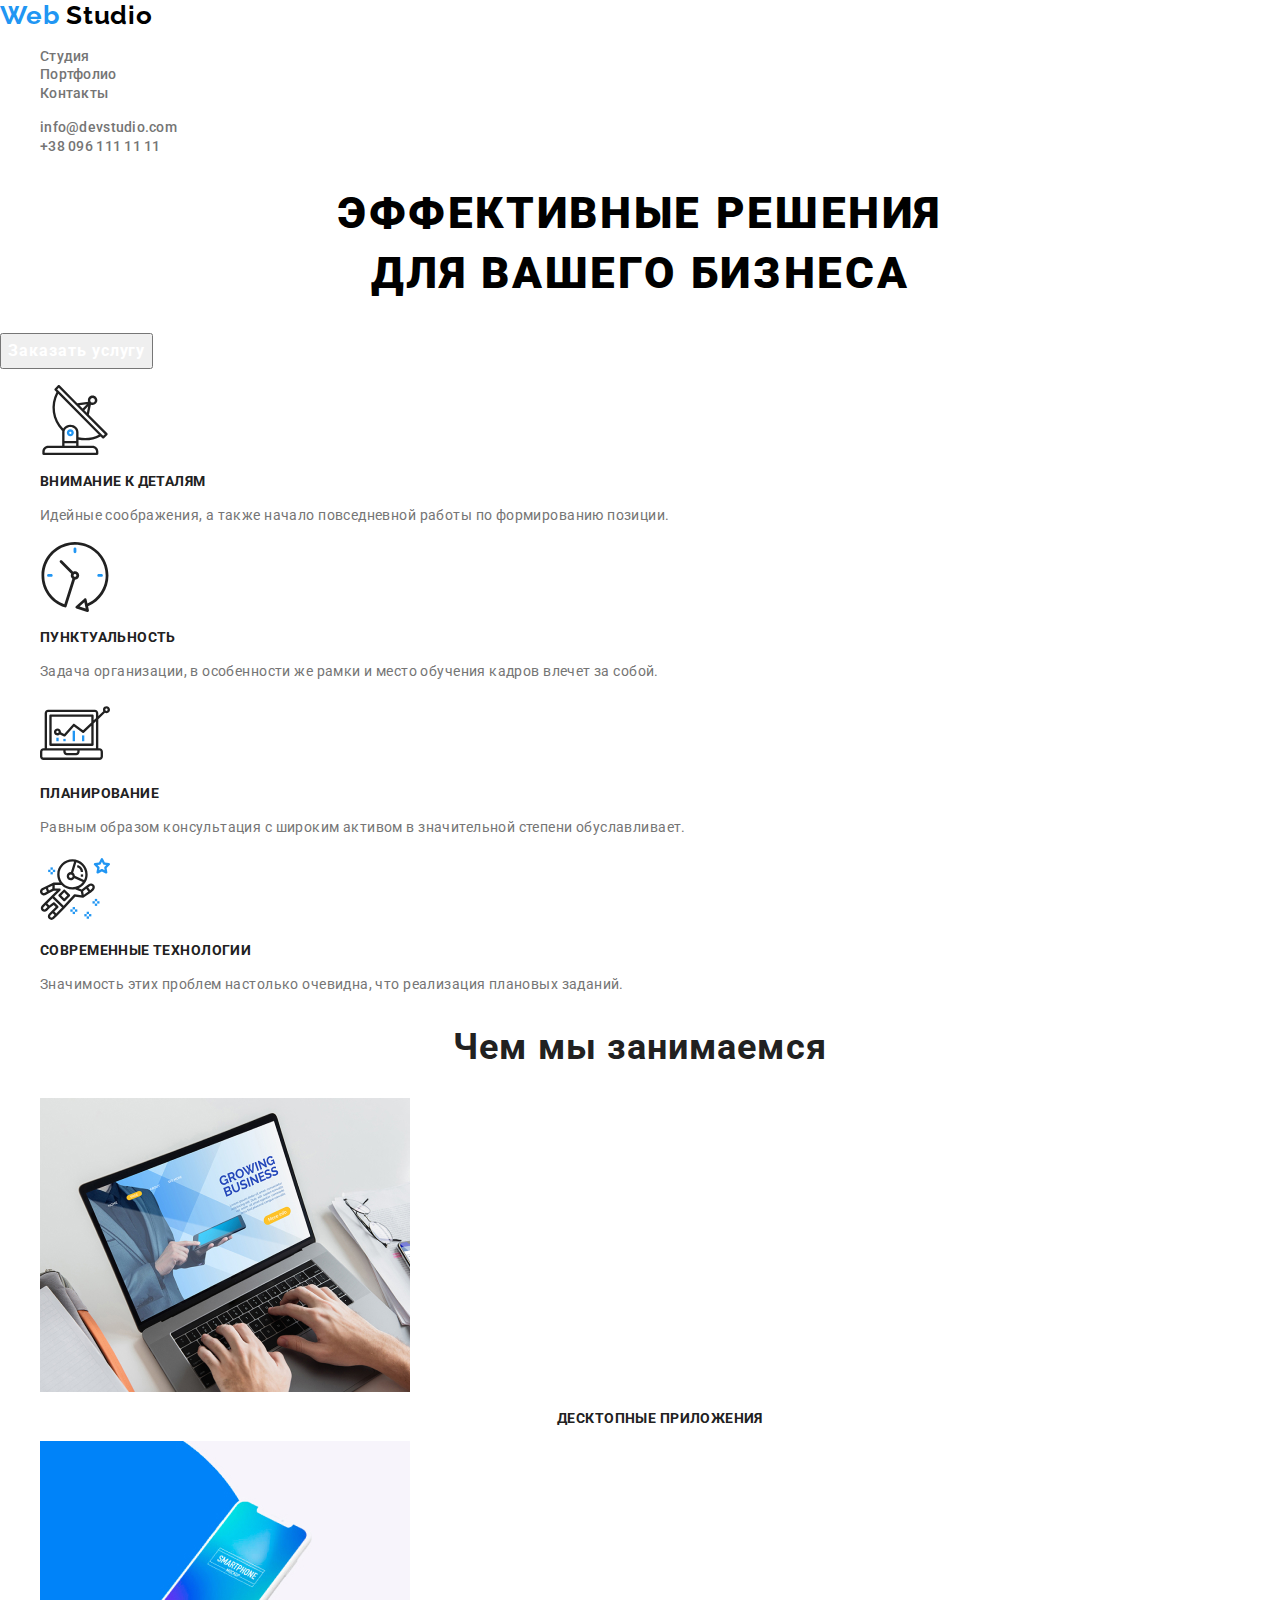
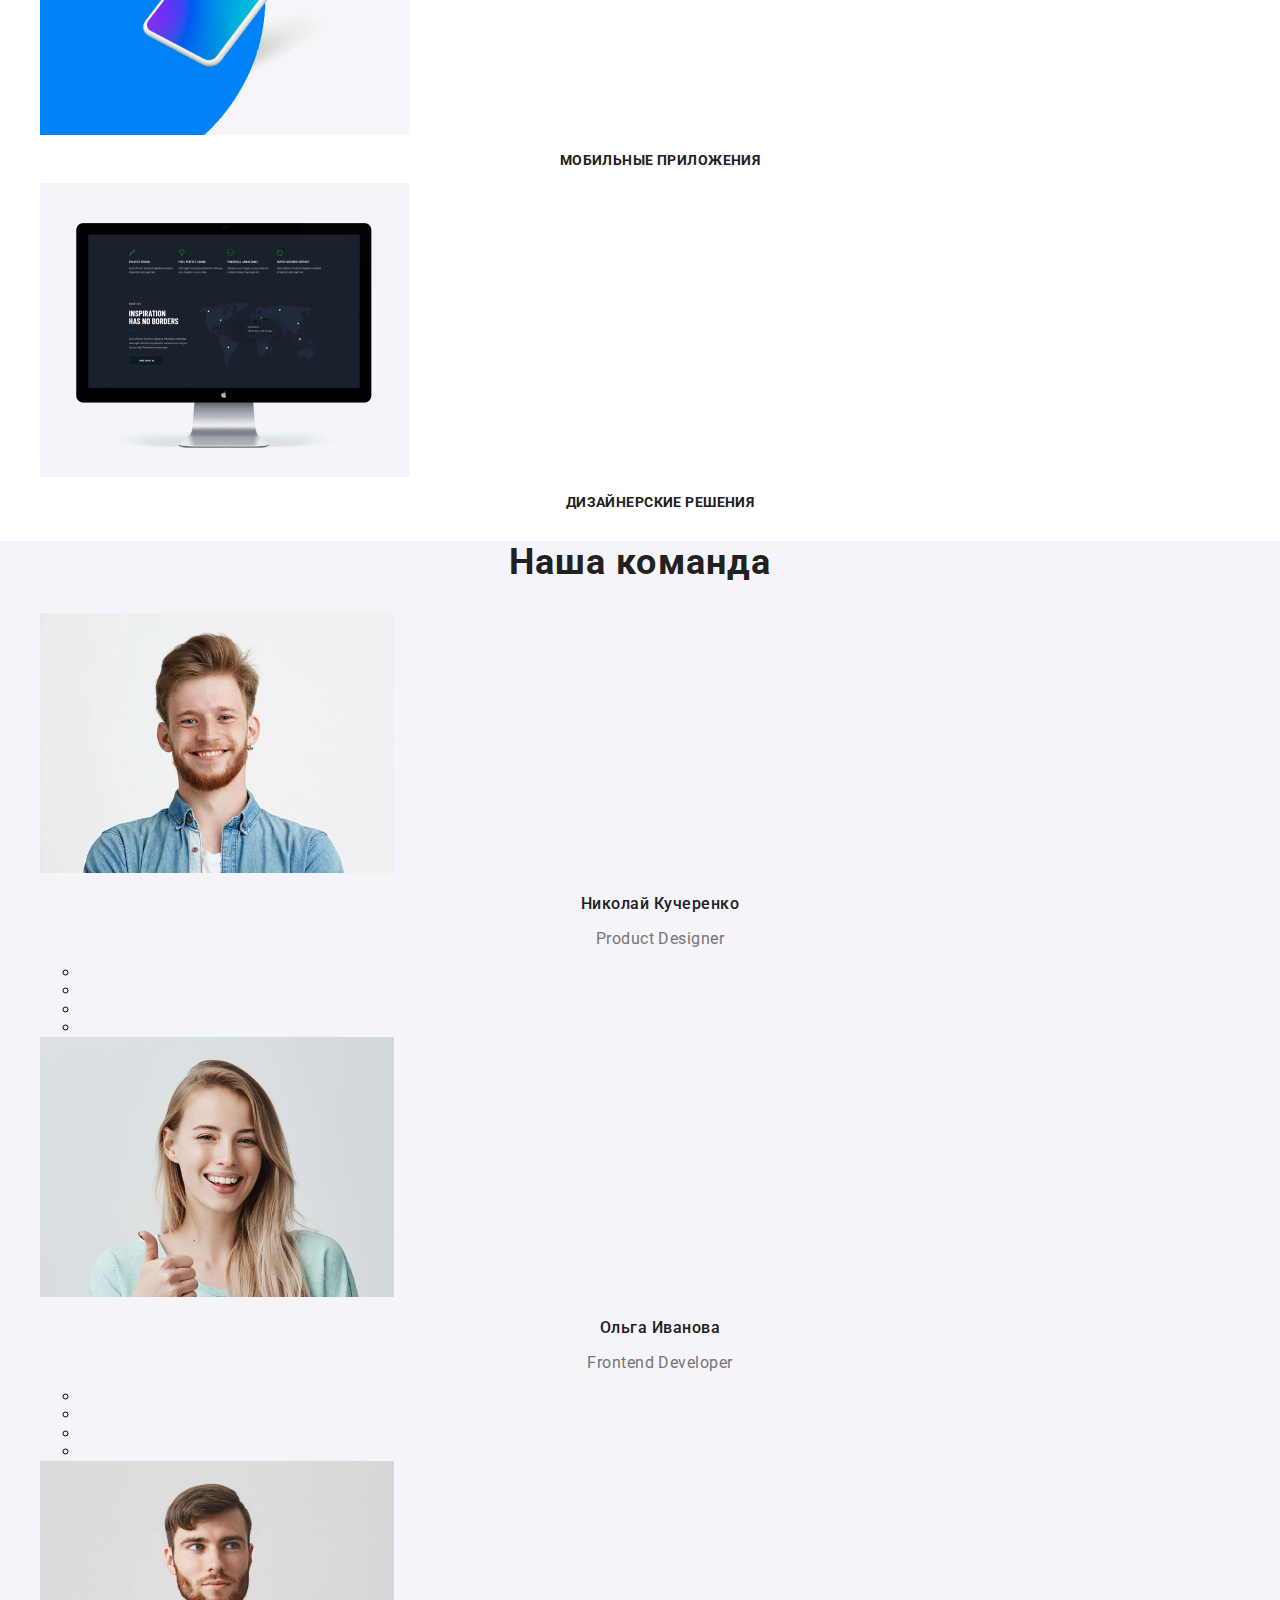
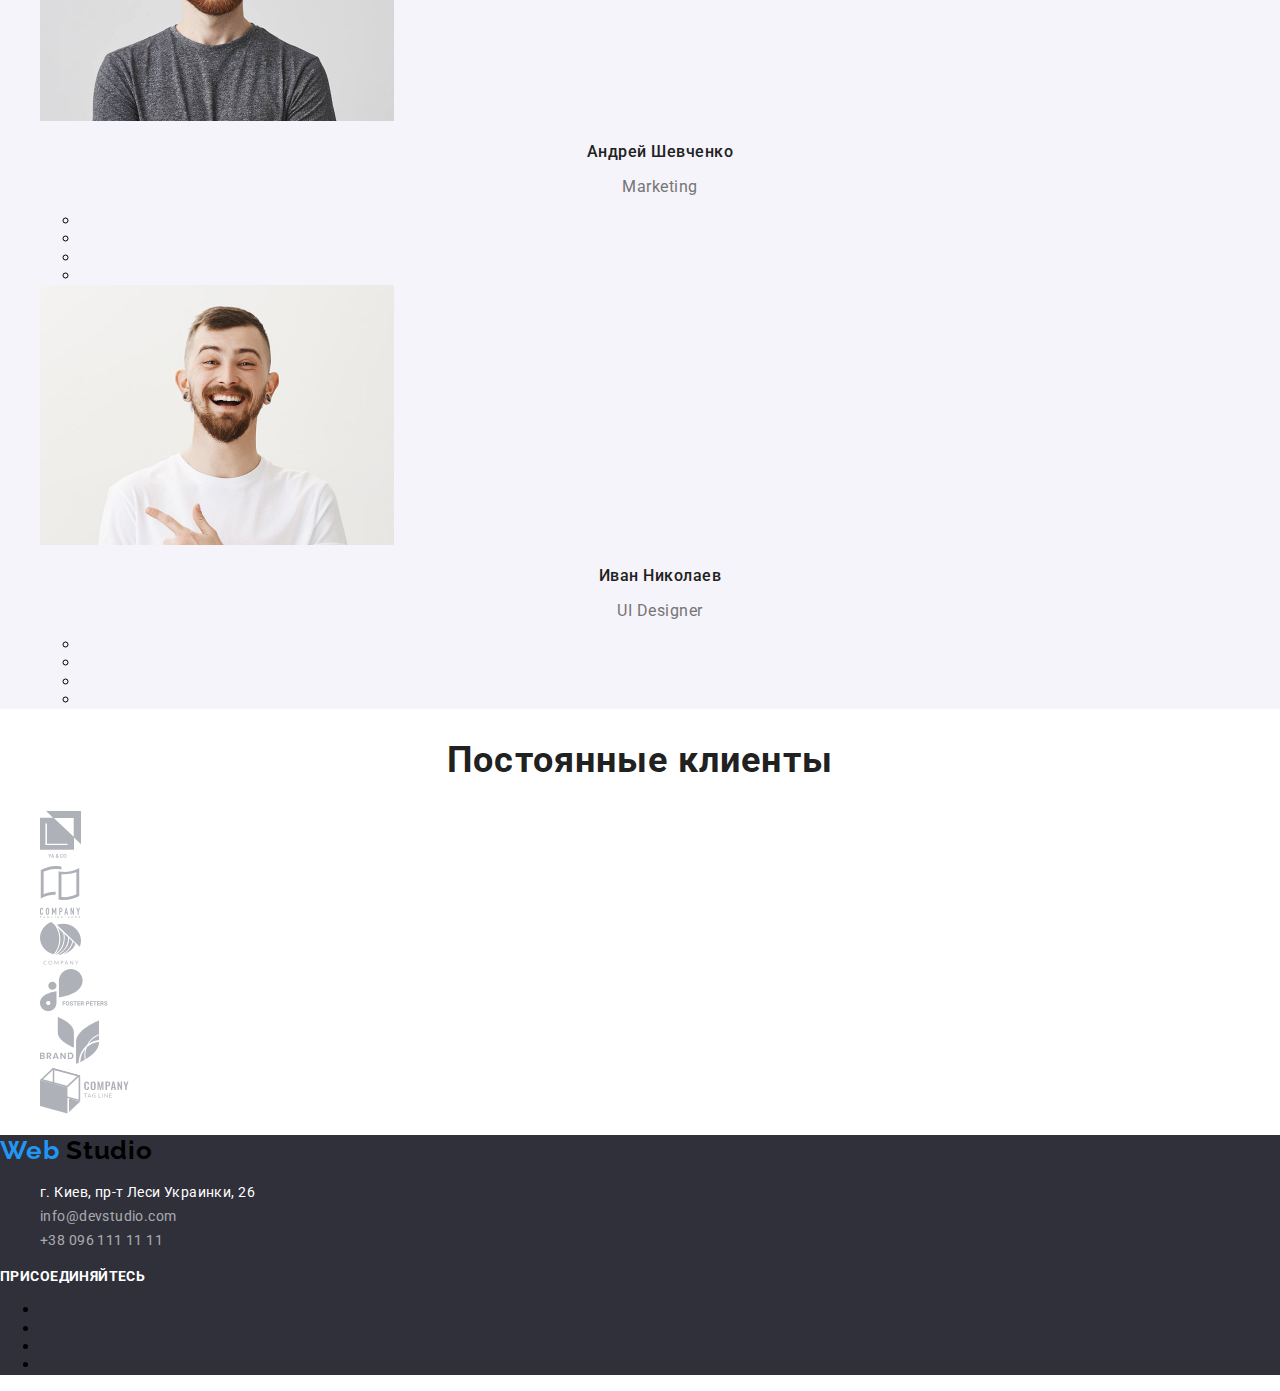
<file: index.html>
<!DOCTYPE html>
<html lang="ru">
  <head>
    <meta charset="UTF-8" />
    <meta name="viewport" content="width=device-width, initial-scale=1.0" />
    <title>Web Studio</title>
    <link
      href="https://fonts.googleapis.com/css2?family=Raleway:wght@700&family=Roboto:wght@400;500;700;900&display=swap"
      rel="stylesheet"
    />

    <link rel="stylesheet" href="./CSS/normalize.css" />
    <link rel="stylesheet" href="./CSS/styles.css" />
  </head>
  <body>
    <!-- Шапка сайта -->
    <header class="header">
      <nav class="navigation">
        <a class="logo link" lang="en" href="./index.html"
          ><span class="logo-element">Web</span> Studio</a
        >
        <ul class="navigation-list list">
          <li class="navigation-list-item">
            <a class="navigation-list-link link" href="./index.html">Студия</a>
          </li>
          <li class="navigation-list-item">
            <a class="navigation-list-link link" href="./portfolio.html"
              >Портфолио</a
            >
          </li>
          <li class="navigation-list-item">
            <a class="navigation-list-link link" href="">Контакты</a>
          </li>
        </ul>
      </nav>
      <address class="address">
        <ul class="address-list list">
          <li class="address-list-item">
            <a
              class="address-list-item-link link"
              href="mailto:info@devstudio.com"
              >info@devstudio.com</a
            >
          </li>
          <li class="address-list-item">
            <a class="address-list-item-link link" href="tel:+380961111111"
              >+38 096 111 11 11</a
            >
          </li>
        </ul>
      </address>
    </header>
    <main>
      <!-- Герой -->
      <section class="hero">
        <h1 class="hero-title">
          Эффективные решения<br />
          для вашего бизнеса
        </h1>
        <button type="button" class="hero-button">Заказать услугу</button>
      </section>
      <!-- Почему мы -->
      <section class="why-are-we">
        <h2 hidden>Почему мы</h2>
        <ul class="why-are-we-list list">
          <li class="why-are-we-list-item">
            <img
              src="./images/about-us/attention.svg"
              alt="Внимание к деталям"
              width="70"
              height="70"
            />
            <h3 class="subtitle">Внимание к деталям</h3>
            <p class="why-are-we-feature">
              Идейные соображения, а также начало повседневной работы по
              формированию позиции.
            </p>
          </li>

          <li class="why-are-we-list-item">
            <img
              src="./images/about-us/punctuality.svg"
              alt="Пунктуальность"
              width="70"
              height="70"
            />
            <h3 class="subtitle">Пунктуальность</h3>
            <p class="why-are-we-feature">
              Задача организации, в особенности же рамки и место обучения кадров
              влечет за собой.
            </p>
          </li>
          <li class="why-are-we-list-item">
            <img
              src="./images/about-us/planning.svg"
              alt="Планирование"
              width="70"
              height="70"
            />
            <h3 class="subtitle">Планирование</h3>
            <p class="why-are-we-feature">
              Равным образом консультация с широким активом в значительной
              степени обуславливает.
            </p>
          </li>
          <li class="why-are-we-list-item">
            <img
              src="./images/about-us/technologies.svg"
              alt="Современные технологии"
              width="70"
              height="70"
            />
            <h3 class="subtitle">Современные технологии</h3>
            <p class="why-are-we-feature">
              Значимость этих проблем настолько очевидна, что реализация
              плановых заданий.
            </p>
          </li>
        </ul>
      </section>
      <!-- Чем мы занимаемся -->
      <section class="what-we-do">
        <h2 class="title">Чем мы занимаемся</h2>
        <ul class="what-we-do-list list">
          <li class="what-we-do-list-item">
            <img
              src="./images/what-we-do/desktop-apps.jpg"
              alt="человек работает за ноутбуком"
              width="370"
              height="294"
            />
            <p class="what-we-do-subtitle subtitle">Десктопные приложения</p>
          </li>
          <li class="what-we-do-list-item">
            <img
              src="./images/what-we-do/mobile-apps.jpg"
              alt="смартфон"
              width="370"
              height="294"
            />
            <p class="what-we-do-subtitle subtitle">Мобильные приложения</p>
          </li>
          <li class="what-we-do-list-item">
            <img
              src="./images/what-we-do/design-solutions.jpg"
              alt="монитор компьютера"
              width="370"
              height="294"
            />
            <p class="what-we-do-subtitle subtitle">Дизайнерские решения</p>
          </li>
        </ul>
      </section>
      <!-- Наша команда -->
      <section class="team">
        <h2 class="title">Наша команда</h2>
        <ul class="team-list list">
          <li class="team-list-item">
            <img
              src="./images/team/team-card-01.jpg"
              alt="продукт дизайнер"
              width="354"
              height="260"
            />
            <h3 class="team-list-item-name">Николай Кучеренко</h3>
            <p class="team-list-item-position" lang="en">Product Designer</p>
            <ul>
              <li><a href="" aria-label="иконка инстаграма"></a></li>
              <li><a href="" aria-label="иконка твиттера"></a></li>
              <li><a href="" aria-label="иконка фейсбука"></a></li>
              <li><a href="" aria-label="иконка линкедина"></a></li>
            </ul>
          </li>
          <li class="team-list-item">
            <img
              src="./images/team/team-card-02.jpg"
              alt="фронтэнд разработчик"
              width="354"
              height="260"
            />
            <h3 class="team-list-item-name">Ольга Иванова</h3>
            <p class="team-list-item-position" lang="en">Frontend Developer</p>
            <ul>
              <li><a href="" aria-label="иконка инстаграма"></a></li>
              <li><a href="" aria-label="иконка твиттера"></a></li>
              <li><a href="" aria-label="иконка фейсбука"></a></li>
              <li><a href="" aria-label="иконка линкедина"></a></li>
            </ul>
          </li>
          <li class="team-list-item">
            <img
              src="./images/team/team-card-03.jpg"
              alt="маркетолог"
              width="354"
              height="260"
            />
            <h3 class="team-list-item-name">Андрей Шевченко</h3>
            <p class="team-list-item-position" lang="en">Marketing</p>
            <ul>
              <li><a href="" aria-label="иконка инстаграма"></a></li>
              <li><a href="" aria-label="иконка твиттера"></a></li>
              <li><a href="" aria-label="иконка фейсбука"></a></li>
              <li><a href="" aria-label="иконка линкедина"></a></li>
            </ul>
          </li>
          <li class="team-list-item">
            <img
              src="./images/team/team-card-04.jpg"
              alt="дизайнер"
              width="354"
              height="260"
            />
            <h3 class="team-list-item-name">Иван Николаев</h3>
            <p class="team-list-item-position" lang="en">UI Designer</p>
            <ul>
              <li><a href="" aria-label="иконка инстаграма"></a></li>
              <li><a href="" aria-label="иконка твиттера"></a></li>
              <li><a href="" aria-label="иконка фейсбука"></a></li>
              <li><a href="" aria-label="иконка линкедина"></a></li>
            </ul>
          </li>
        </ul>
      </section>
      <!-- Постоянные клиенты -->
      <section class="clients">
        <h2 class="title">Постоянные клиенты</h2>
        <ul class="clients-list list">
          <li class="clients-list-item">
            <a href=""
              ><img
                src="./images/clients/client1.svg"
                alt="логотип компании-клиента"
            /></a>
          </li>
          <li>
            <a href=""
              ><img
                src="./images/clients/client2.svg"
                alt="логотип компании-клиента"
            /></a>
          </li>
          <li class="clients-list-item">
            <a href=""
              ><img
                src="./images/clients/client3.svg"
                alt="логотип компании-клиента"
            /></a>
          </li>
          <li class="clients-list-item">
            <a href=""
              ><img
                src="./images/clients/client4.svg"
                alt="логотип компании-клиента"
            /></a>
          </li>
          <li class="clients-list-item">
            <a href=""
              ><img
                src="./images/clients/client5.svg"
                alt="логотип компании-клиента"
            /></a>
          </li>
          <li class="clients-list-item">
            <a href=""
              ><img
                src="./images/clients/client6.svg"
                alt="логотип компании-клиента"
            /></a>
          </li>
        </ul>
      </section>
    </main>
    <!-- Подвал сайта -->
    <footer class="footer">
      <a class="logo link" lang="en" href="./index.html"
        ><span class="logo-element">Web</span> Studio</a
      >

      <ul class="contact-list list">
        <li class="contact-list-item">
          <address class="address">
            <a
              class="footer-location link"
              href="https://goo.gl/maps/hnpBy58XnBWerGB26"
              target="_blank"
              >г. Киев, пр-т Леси Украинки, 26</a
            >
          </address>
        </li>
        <li class="contact-list-item">
          <address class="address">
            <a class="footer-mail link" href="mailto:info@devstudio.com"
              >info@devstudio.com</a
            >
          </address>
        </li>
        <li class="contact-list-item">
          <address class="address">
            <a class="footer-tel link" href="tel:+380961111111"
              >+38 096 111 11 11</a
            >
          </address>
        </li>
      </ul>

      <p class="join-us">присоединяйтесь</p>
      <ul>
        <li><a href="" aria-label="иконка инстаграма"></a></li>
        <li><a href="" aria-label="иконка твиттера"></a></li>
        <li><a href="" aria-label="иконка фейсбука"></a></li>
        <li><a href="" aria-label="иконка линкедина"></a></li>
      </ul>
    </footer>
  </body>
</html>
</file>
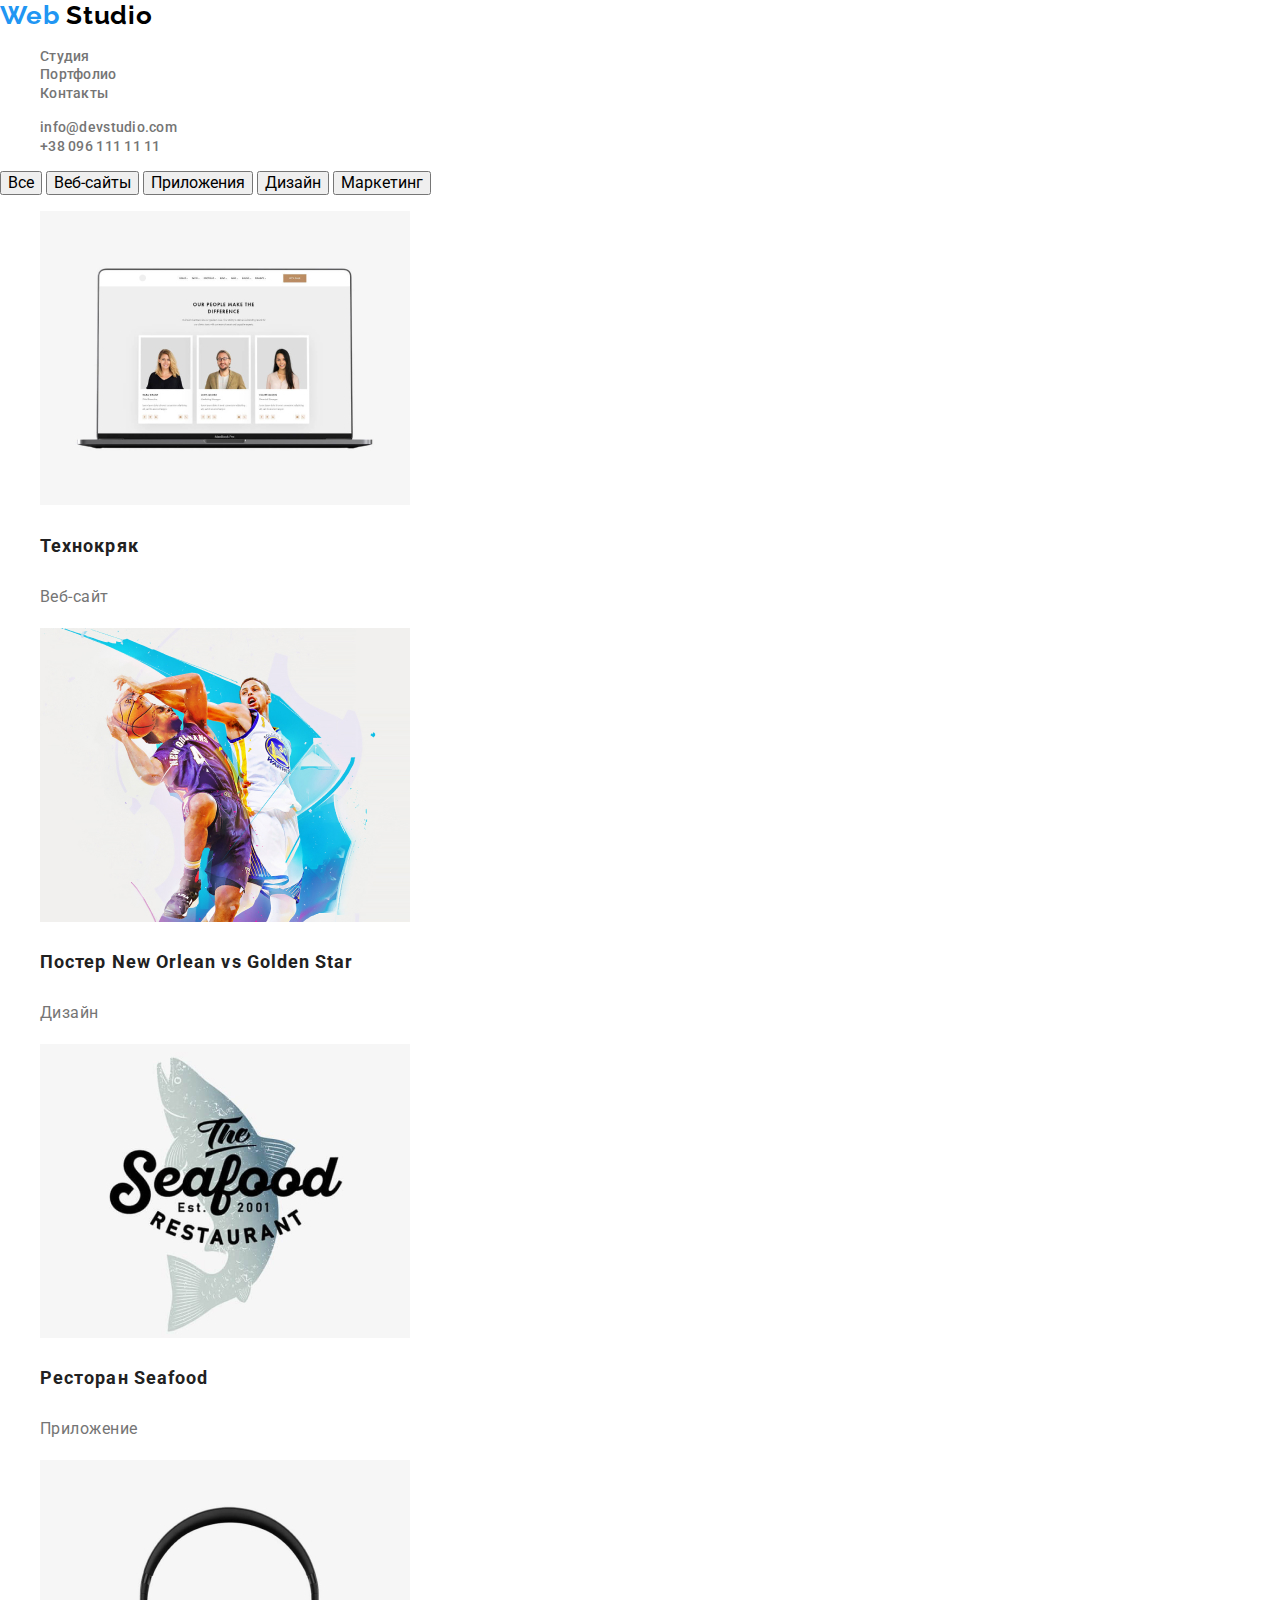
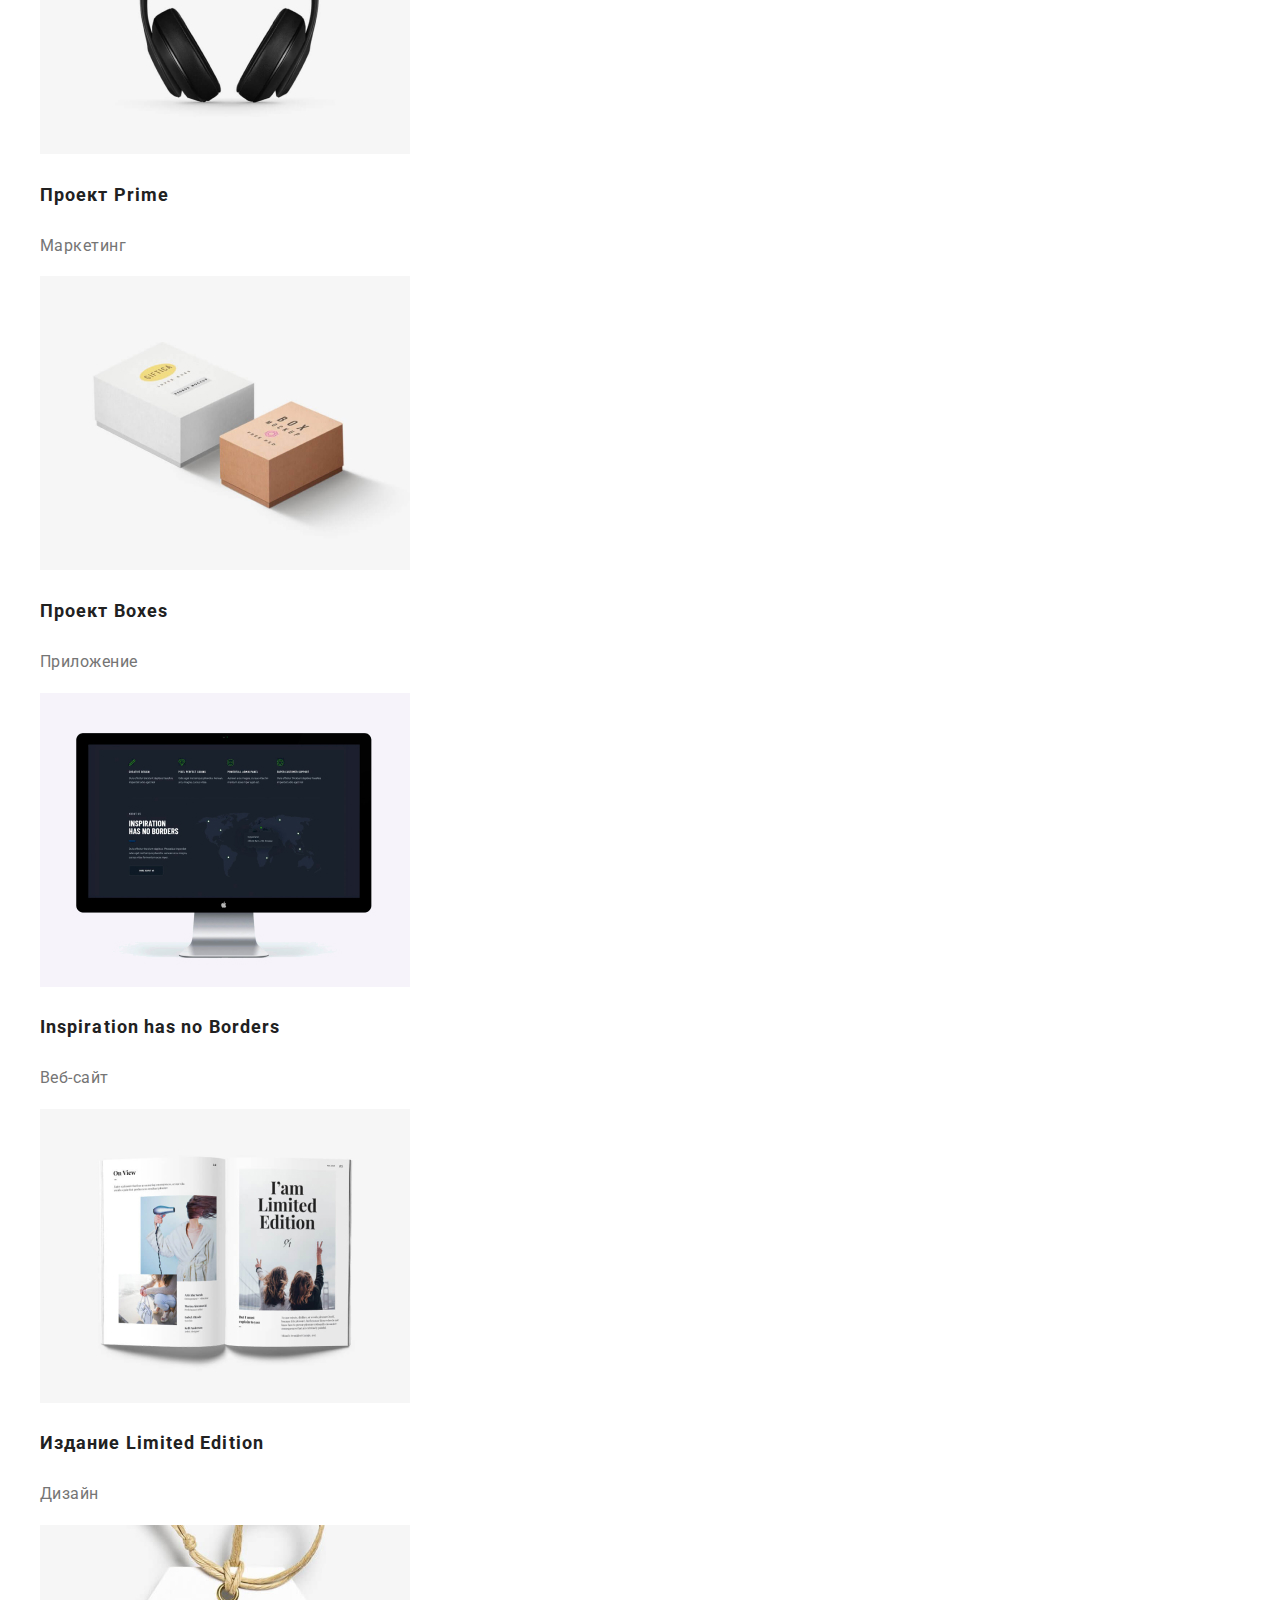
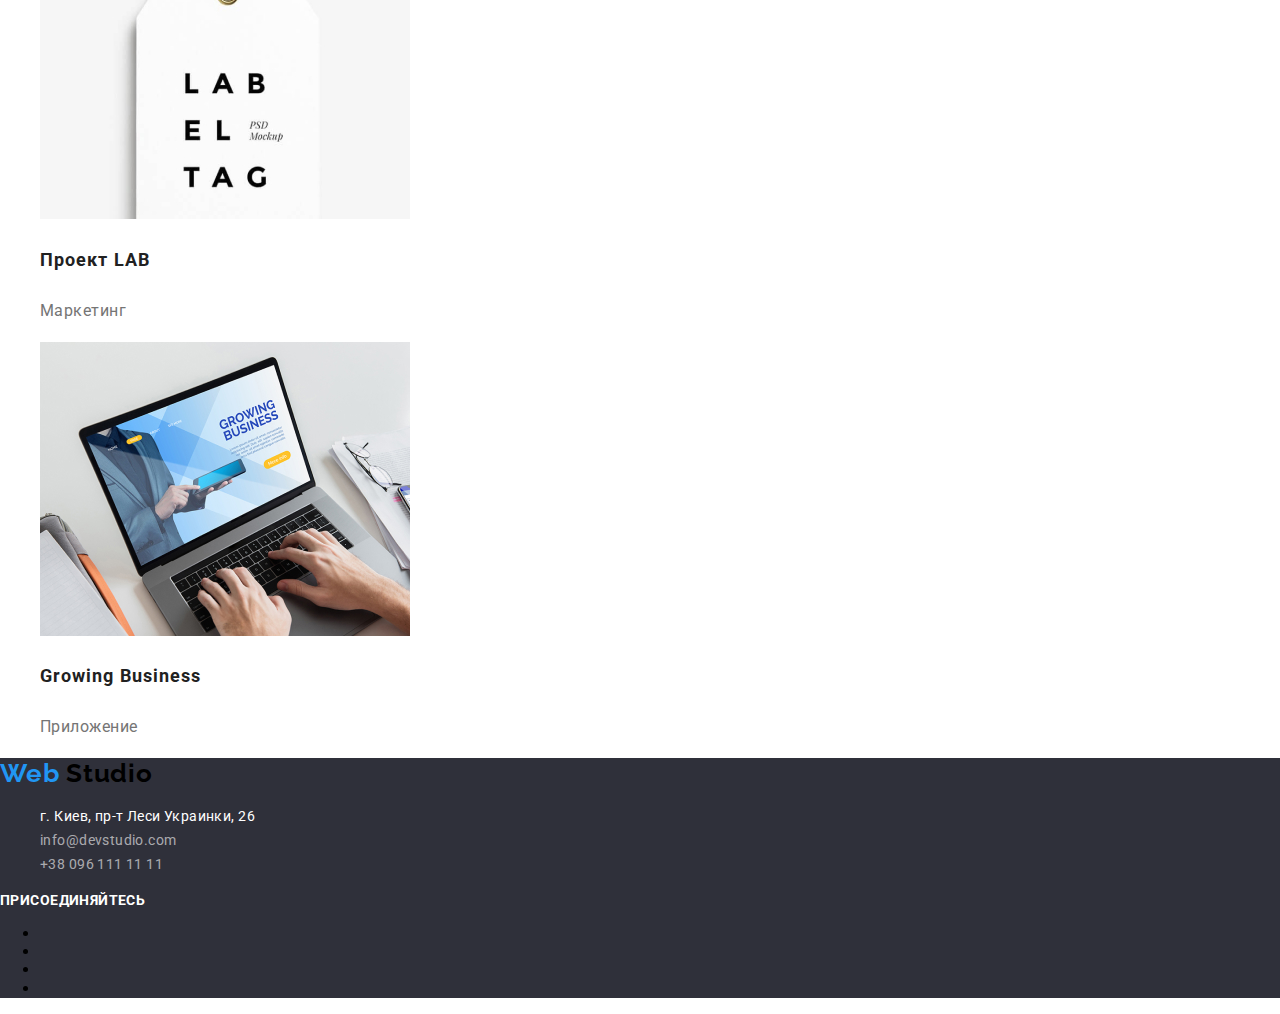
<file: portfolio.html>
<!DOCTYPE html>
<html lang="ru">
  <head>
    <meta charset="UTF-8" />
    <meta name="viewport" content="width=device-width, initial-scale=1.0" />
    <title>Web Studio</title>
    <link
      href="https://fonts.googleapis.com/css2?family=Raleway:wght@700&family=Roboto:wght@400;500;700;900&display=swap"
      rel="stylesheet"
    />
    <link rel="stylesheet" href="./CSS/normalize.css" />
    <link rel="stylesheet" href="./CSS/styles.css" />
  </head>

  <body>
    <!-- Шапка сайта -->
    <header class="header">
      <nav class="navigation">
        <a class="logo link" lang="en" href="./index.html"
          ><span class="logo-element">Web</span> Studio</a
        >
        <ul class="navigation-list list">
          <li class="navigation-list-item">
            <a class="navigation-list-link link" href="./index.html">Студия</a>
          </li>
          <li class="navigation-list-item">
            <a class="navigation-list-link link" href="./portfolio.html"
              >Портфолио</a
            >
          </li>
          <li class="navigation-list-item">
            <a class="navigation-list-link link" href="">Контакты</a>
          </li>
        </ul>
      </nav>
      <address class="address">
        <ul class="address-list list">
          <li class="address-list-item">
            <a
              class="address-list-item-link link"
              href="mailto:info@devstudio.com"
              >info@devstudio.com</a
            >
          </li>
          <li class="address-list-item">
            <a class="address-list-item-link link" href="tel:+380961111111"
              >+38 096 111 11 11</a
            >
          </li>
        </ul>
      </address>
    </header>
    <main>
      <!-- Портфолио -->
      <section class="portfolio">
        <h1 hidden>Наши работы</h1>
        <div>
          <button class="portfolio-button" type="button">Все</button>
          <button class="portfolio-button" type="button">Веб-сайты</button>
          <button class="portfolio-button" type="button">Приложения</button>
          <button class="portfolio-button" type="button">Дизайн</button>
          <button class="portfolio-button" type="button">Маркетинг</button>
        </div>

        <ul class="portfolio-list list">
          <li class="portfolio-list-item">
            <a class="portfolio-list-item-link link" href="">
              <img
                src="./images/portfolio/project1.jpg"
                alt="ноутбук"
                width="370"
                height="294"
              />
              <p class="portfolio-list-item-name">Технокряк</p>
              <p class="portfolio-list-item-desc">Веб-сайт</p></a
            >
          </li>

          <li class="portfolio-list-item">
            <a class="portfolio-list-item-link link" href="">
              <img
                src="./images/portfolio/project2.jpg"
                alt="постер с баскетболистами"
                width="370"
                height="294"
              />
              <p class="portfolio-list-item-name">
                Постер <span lang="en">New Orlean vs Golden Star</span>
              </p>
              <p class="portfolio-list-item-desc">Дизайн</p></a
            >
          </li>
          <li class="portfolio-list-item">
            <a class="portfolio-list-item-link link" href="">
              <img
                src="./images/portfolio/project3.jpg"
                alt="логотип ресторана"
                width="370"
                height="294"
              />
              <p class="portfolio-list-item-name">
                Ресторан <span lang="en">Seafood</span>
              </p>
              <p class="portfolio-list-item-desc">Приложение</p></a
            >
          </li>
          <li class="portfolio-list-item">
            <a class="portfolio-list-item-link link" href="">
              <img
                src="./images/portfolio/project4.jpg"
                alt="наушники"
                width="370"
                height="294"
              />
              <p class="portfolio-list-item-name">
                Проект <span lang="en">Prime</span>
              </p>
              <p class="portfolio-list-item-desc">Маркетинг</p></a
            >
          </li>
          <li class="portfolio-list-item">
            <a class="portfolio-list-item-link link" href="">
              <img
                src="./images/portfolio/project5.jpg"
                alt="две коробки"
                width="370"
                height="294"
              />
              <p class="portfolio-list-item-name">
                Проект <span lang="en">Boxes</span>
              </p>
              <p class="portfolio-list-item-desc">Приложение</p></a
            >
          </li>
          <li class="portfolio-list-item">
            <a class="portfolio-list-item-link link" href="">
              <img
                src="./images/portfolio/project6.jpg"
                alt="компьютер"
                width="370"
                height="294"
              />
              <p class="portfolio-list-item-name">
                <span lang="en">Inspiration has no Borders</span>
              </p>
              <p class="portfolio-list-item-desc">Веб-сайт</p></a
            >
          </li>
          <li class="portfolio-list-item">
            <a class="portfolio-list-item-link link" href="">
              <img
                src="./images/portfolio/project7.jpg"
                alt="открытая книга"
                width="370"
                height="294"
              />
              <p class="portfolio-list-item-name">
                Издание <span lang="en">Limited Edition</span>
              </p>
              <p class="portfolio-list-item-desc">Дизайн</p></a
            >
          </li>
          <li class="portfolio-list-item">
            <a class="portfolio-list-item-link link" href="">
              <img
                src="./images/portfolio/project8.jpg"
                alt="ярлык"
                width="370"
                height="294"
              />
              <p class="portfolio-list-item-name">
                Проект <span lang="en">LAB</span>
              </p>
              <p class="portfolio-list-item-desc">Маркетинг</p></a
            >
          </li>
          <li class="portfolio-list-item">
            <a class="portfolio-list-item-link link" href="">
              <img
                src="./images/portfolio/project9.jpg"
                alt="человек работает за ноутбуком"
                width="370"
                height="294"
              />
              <p class="portfolio-list-item-name">
                <span lang="en">Growing Business</span>
              </p>
              <p class="portfolio-list-item-desc">Приложение</p></a
            >
          </li>
        </ul>
      </section>
    </main>
    <!-- Подвал сайта -->
    <footer class="footer">
      <a class="logo link" lang="en" href="./index.html"
        ><span class="logo-element">Web</span> Studio</a
      >

      <ul class="contact-list list">
        <li class="contact-list-item">
          <address class="address">
            <a
              class="footer-location link"
              href="https://goo.gl/maps/hnpBy58XnBWerGB26"
              target="_blank"
              >г. Киев, пр-т Леси Украинки, 26</a
            >
          </address>
        </li>
        <li class="contact-list-item">
          <address class="address">
            <a class="footer-mail link" href="mailto:info@devstudio.com"
              >info@devstudio.com</a
            >
          </address>
        </li>
        <li class="contact-list-item">
          <address class="address">
            <a class="footer-tel link" href="tel:+380961111111"
              >+38 096 111 11 11</a
            >
          </address>
        </li>
      </ul>

      <p class="join-us">присоединяйтесь</p>
      <ul>
        <li><a href="" aria-label="иконка инстаграма"></a></li>
        <li><a href="" aria-label="иконка твиттера"></a></li>
        <li><a href="" aria-label="иконка фейсбука"></a></li>
        <li><a href="" aria-label="иконка линкедина"></a></li>
      </ul>
    </footer>
  </body>
</html>
</file>
<file: CSS/styles.css>
/* 
цвет логотипа #000000;
цвет основного текста #757575;
цвет заголовка #212121;
акцент #2196F3;
фон #FFFFFF;
фон футер #2F303A;
фон секции наша команда #F5F4FA;
цвет ссылок футере rgba(255, 255, 255, 0.6);
 */
:root {
  --main-font: "Roboto", sans-serif;
  --logo-font: "Raleway", sans-serif;
  --title-color: #212121;
  --main-text-color: #757575;
  --section-background-color: #f5f4fa;
  --footer-background-color: #2f303a;
  --footer-link-color: rgba(255, 255, 255, 0.6);
  --accent-color: #2196f3;
  --main-logo-color: #000000;
  --element-logo-color: #2196f3;
}
body {
  font-family: var(--main-font);
  background-color: #ffffff;
  list-style: none;
}

.address {
  font-style: normal;
}

.link {
  text-decoration: none;
}
.list {
  list-style: none;
}
.logo {
  font-family: var(--logo-font);
  font-weight: 700;
  font-size: 26px;
  line-height: 1.19;
  letter-spacing: 0.03em;
  color: var(--main-logo-color);
}
.logo-element {
  color: var(--element-logo-color);
}
/* ШАПКА САЙТА */
.navigation-list-link,
.address-list-item-link {
  font-weight: 500;
  font-size: 14px;
  line-height: 1.14;
  letter-spacing: 0.02em;
  color: var(--main-text-color);
}
.navigation-list-link:hover,
.navigation-list-link:focus,
.address-list-item-link:hover,
.address-list-item-link:focus {
  color: var(--accent-color);
}
/* HERO */
.hero-title {
  font-weight: 900;
  font-size: 44px;
  line-height: 1.36;
  text-align: center;
  letter-spacing: 0.06em;
  text-transform: uppercase;

  /* color: #ffffff; */
}
.hero-button {
  font-weight: 700;
  font-size: 16px;
  line-height: 1.87;
  text-align: center;
  letter-spacing: 0.06em;
  color: #ffffff;
}
.hero-button:hover,
.hero-button:focus,
.portfolio-button:hover,
.portfolio-button:focus {
  background-color: var(--accent-color);
  color: #ffffff;
}
/* ПОЧЕМУ МЫ */
.subtitle {
  font-weight: 700;
  font-size: 14px;
  line-height: 1.14;
  letter-spacing: 0.03em;
  text-transform: uppercase;

  color: #212121;
}
.why-are-we-feature {
  font-weight: 400;
  font-size: 14px;
  line-height: 1.71;
  letter-spacing: 0.03em;
  color: var(--main-text-color);
}
/* ЧЕМ МЫ ЗАНИМАЕМСЯ */
.title {
  font-weight: 700;
  font-size: 36px;
  line-height: 1.17;
  text-align: center;
  letter-spacing: 0.03em;
  color: var(--title-color);
}
.what-we-do-subtitle {
  text-align: center;
  /* color: #ffffff; */
}
/* НАША КОМАНДА */
.team {
  background-color: var(--section-background-color);
}
.team-list-item-name {
  font-weight: 500;
  font-size: 16px;
  line-height: 1.19;
  text-align: center;
  letter-spacing: 0.03em;
  color: var(--title-color);
}
.team-list-item-position {
  font-weight: 400;
  font-size: 16px;
  line-height: 1.19;
  text-align: center;
  letter-spacing: 0.03em;
  color: var(--main-text-color);
}
/* ПОСТОЯННЫЕ КЛИЕНТЫ */
/* ПОДВАЛ САЙТА */
.footer {
  background-color: var(--footer-background-color);
}

.join-us {
  font-weight: 700;
  font-size: 14px;
  line-height: 1.14;
  letter-spacing: 0.03em;
  text-transform: uppercase;
  color: #ffffff;
}

.footer-tel,
.footer-mail,
.footer-location {
  font-weight: 400;
  font-size: 14px;
  line-height: 1.71;
  letter-spacing: 0.03em;
  color: rgba(255, 255, 255, 0.6);
}

.footer-location {
  color: #ffffff;
}

/* ПОРТФОЛИО */
.portfolio-list-item-name {
  font-weight: 700;
  font-size: 18px;
  line-height: 2;
  letter-spacing: 0.06em;
  color: var(--title-color);
}
.portfolio-list-item-desc {
  font-weight: 400;
  font-size: 16px;
  line-height: 1.87;
  letter-spacing: 0.03em;
  color: var(--main-text-color);
}
</file>
